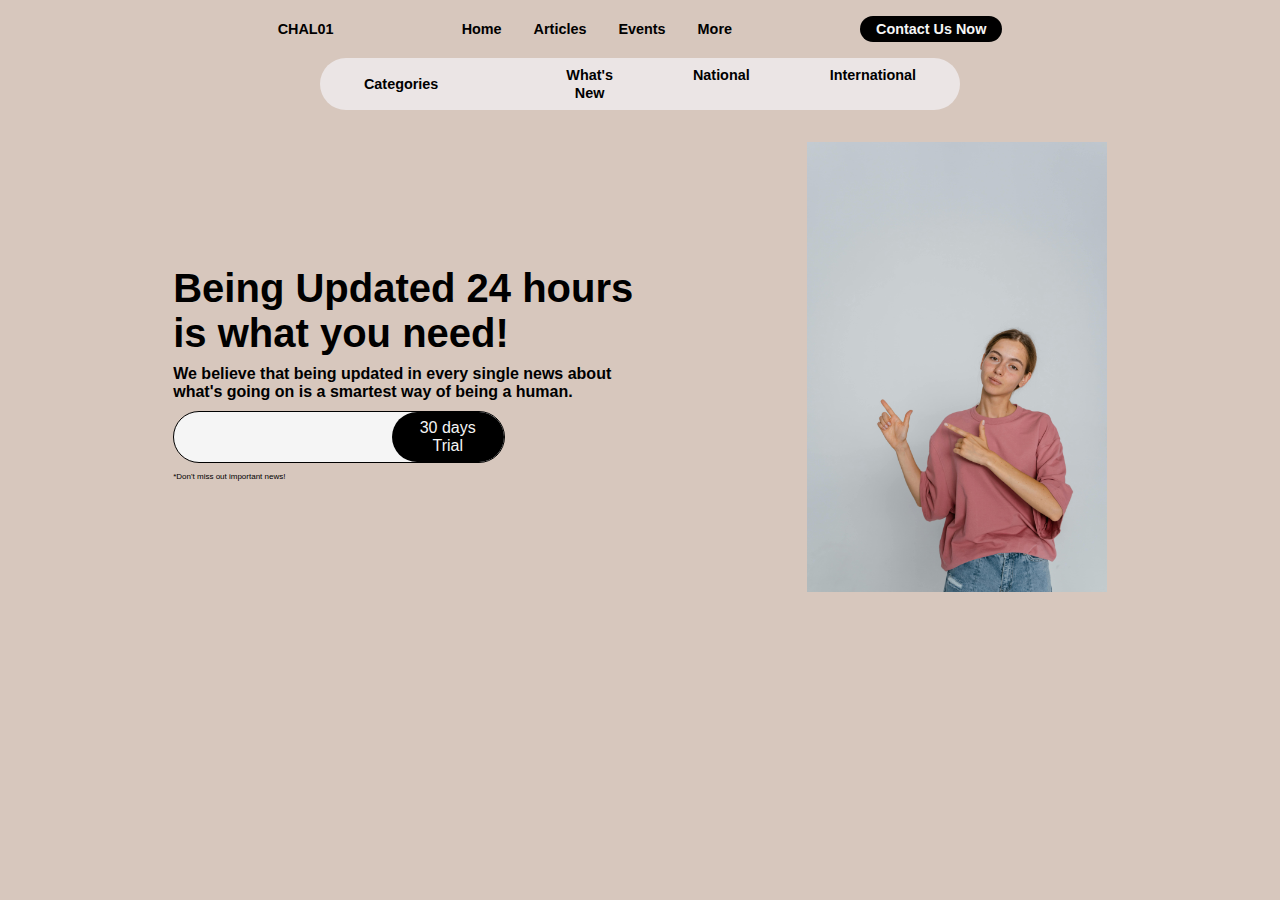
<file: challenge-01/index.html>
<!DOCTYPE html>
<html lang="en">
  <head>
    <meta charset="UTF-8" />
    <meta name="viewport" content="width=device-width, initial-scale=1.0" />
    <title>Challenge 01</title>

    <!-- CSS & OTHER STYLING -->
    <link rel="stylesheet" href="style.css" />

    <link
      rel="stylesheet"
      href="https://cdnjs.cloudflare.com/ajax/libs/font-awesome/6.5.1/css/all.min.css"
      integrity="sha512-DTOQO9RWCH3ppGqcWaEA1BIZOC6xxalwEsw9c2QQeAIftl+Vegovlnee1c9QX4TctnWMn13TZye+giMm8e2LwA=="
      crossorigin="anonymous"
      referrerpolicy="no-referrer"
    />
  </head>
  <body>
    <!-- Navbar -->
    <nav>
      <ul>
        <li>
          <a href="#" class="logo">CHAL01</a>
        </li>
        <li>
          <div>
            <a href="#" class="nav-list">Home</a>
          </div>
          <div>
            <a href="#" class="nav-list">Articles</a>
          </div>
          <div>
            <a href="#" class="nav-list">Events</a>
          </div>
          <div>
            <a href="#" class="nav-list">More</a>
          </div>
        </li>
        <li>
          <a href="#" class="action-btn">Contact Us Now</a>
        </li>
      </ul>
    </nav>

    <!-- Categories -->
    <aside>
      <ul>
        <li>
          <a><i class="fa-solid fa-bars"></i> Categories</a>
        </li>
        <li>
          <div><a href="" class="category-list">What's New</a></div>
          <div><a href="" class="category-list">National</a></div>
          <div><a href="" class="category-list">International</a></div>
        </li>
      </ul>
    </aside>

    <!-- Body -->
    <main>
      <ul>
        <li>
          <div class="left-container">
            <h2>Being Updated 24 hours is what you need!</h2>
            <h5>
              We believe that being updated in every single news about what's
              going on is a smartest way of being a human.
            </h5>
          </div>
          <div class="button-input">
            <input type="email" name="email" id="email" />
            <button type="submit">30 days Trial</button>
          </div>
          <div class="subtext">
            <p>*Don't miss out important news!</p>
          </div>
        </li>
        <li>
          <div class="right-side">
            <img src="pic.jpg" alt="" srcset="" width="300" />
          </div>
        </li>
      </ul>
    </main>
  </body>
</html>
</file>
<file: challenge-01/style.css>
* {
    margin: 0;
    padding: 0;
    box-sizing: border-box;
}

body {
    font-family: 'Lucida Sans', 'Lucida Sans Regular', 'Lucida Grande', 'Lucida Sans Unicode', Geneva, Verdana, sans-serif;
    background: #d7c7bd;
}

nav {
    height: auto;
    padding: 1rem;
}

nav > ul {
    display: flex;
    gap: 8rem;
    justify-content: center;
    align-items: center;
}

nav > ul li {
    display: flex;
    gap: 2rem;
    list-style-type: none;
}

nav > ul li a.action-btn {
    background: #000;
    border-radius: 20rem;
    padding: .3rem 1rem;
    color: #f5f5f5;
}

a {
    text-decoration: none;
    color: #000;
    font-weight: bolder;
    font-size: .9rem;
}

li {
    list-style: none;
}

/* Categories */

aside {
    display: flex;
    justify-content: center;
    align-items: center;
}

aside > ul {
    width: 50%;
    background: #ebe5e5;
    border-radius: 20rem;
    padding: .5rem 3rem;
    display: flex;
    justify-content: center;
    align-items: center;
    text-align: center;
    gap: 8rem;
}

aside > ul li:last-child {
    display: flex;
    gap: 5rem;
    justify-content: center;
}

/* Main Body */
main {
    height: auto;
    margin: 2rem 3rem;
}

main > ul {
    display: flex;
    justify-content: center;
    align-items: center;
    gap: 10rem;
}

main > ul li:first-child {
    width: 40%;
}

main > ul li div h2 {
    font-size: 2.5rem;
    margin: .6rem 0 0 0;
}

main > ul li div p {
    font-size: .5rem;
    margin: .6rem 0 0 0;
}

main > ul li div.button-input {
    font-size: .5rem;
    margin: .6rem 0 0 0;
}

main > ul li div h5 {
    font-size: 1rem;
    margin: .6rem 0 0 0;
}

main > ul li div.button-input {
    display: flex;
    font-size: 1rem;
    background: #f5f5f5;
    border: 1px solid #000;
    border-radius: 20rem;
    width: 70%;
    gap: 0rem;
}

main > ul li div input {
    font-size: 1rem;
    background: none;
    border: none;
    outline: none;
    padding: 1rem 1rem;
    width: 80%;
}

main > ul li div button {
    font-size: 1rem;
    color: #f5f5f5;
    background: #000;
    border: none;
    border-radius: 20rem;
    outline: none;
    padding: 0 1rem;
    width: 40%;
}

main > ul li div input:active {
    font-size: 1rem;
    background: none;
    border: none;
    outline: none;
}

main > ul li div input:focus {
    font-size: 1rem;
    background: none;
    border: none;
    outline: none;
}
</file>
